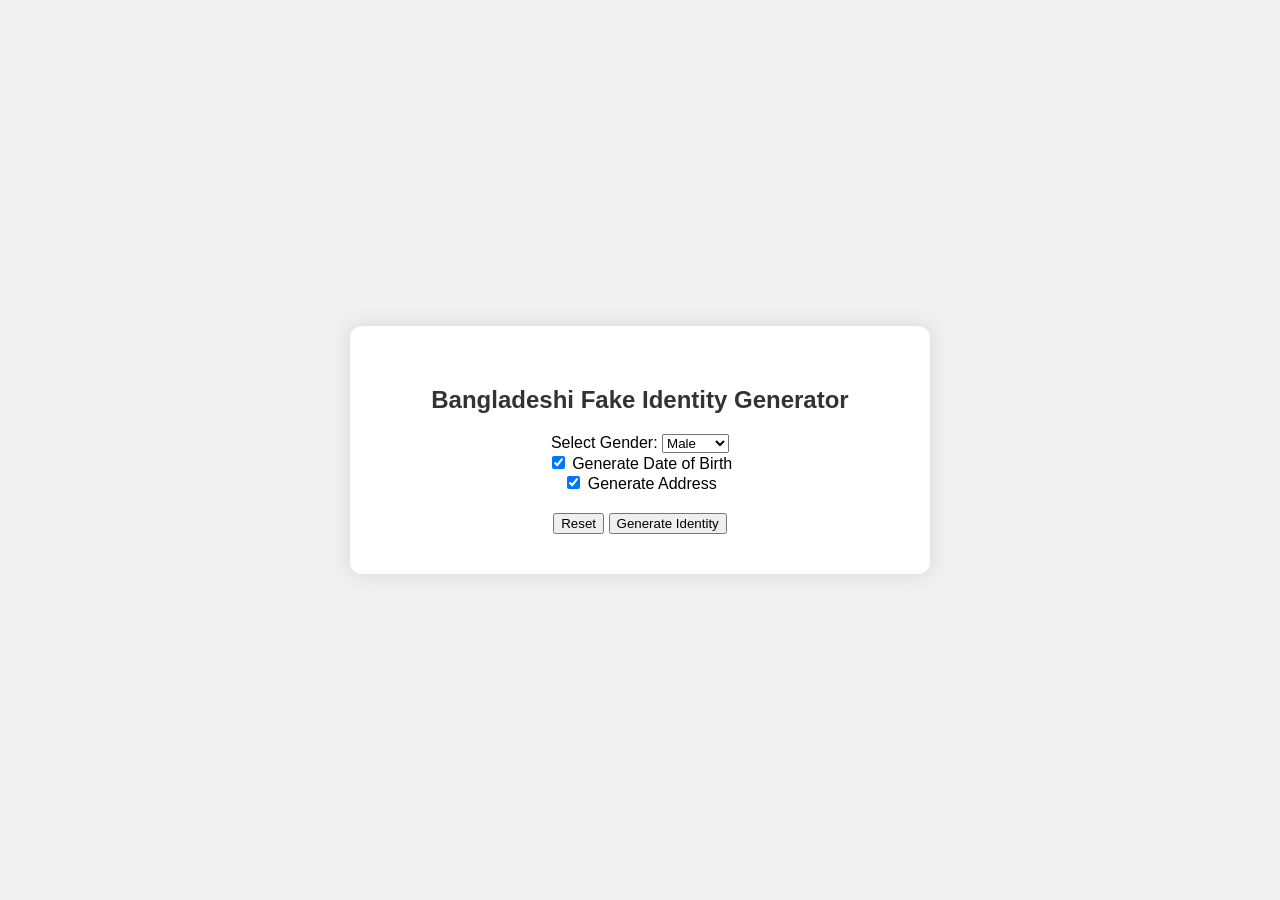
<file: Bangladeshi-Fake-Identity-Generator /index.html>
<!DOCTYPE html>
<html lang="en">
<head>
<meta charset="UTF-8">
<meta name="viewport" content="width=device-width, initial-scale=1.0">
<title>Bangladeshi Fake Identity Generator</title>

<!-- Material Design CSS -->
<link rel="stylesheet" href="https://fonts.googleapis.com/icon?family=Material+Icons">
<link rel="stylesheet" href="https://code.getmdl.io/1.3.0/material.indigo-pink.min.css">

<style>
body {
font-family: 'Arial', sans-serif;
display: flex;
align-items: center;
justify-content: center;
height: 100vh;
margin: 0;
background-color: #f0f0f0;
}

#generator {
text-align: center;
padding: 40px;
background-color: #fff;
border-radius: 12px;
box-shadow: 0 0 20px rgba(0, 0, 0, 0.1);
width: 80%;
max-width: 500px;
margin: 20px;
}

h2 {
color: #333;
}

/* Add Material Design styles */
.mdl-textfield {
width: 100%;
}

.mdl-button {
margin-top: 20px;
}

/* Additional styling for responsiveness */
@media only screen and (min-width: 600px) {
#generator {
width: 60%;
}
}

@media only screen and (min-width: 900px) {
#generator {
width: 40%;
}
}
</style>

<!-- Material Design JavaScript -->
<script defer src="https://code.getmdl.io/1.3.0/material.min.js"></script>
</head>
<body>

<div id="generator">
<h2>Bangladeshi Fake Identity Generator</h2>

<form class="mdl-textfield mdl-js-textfield">
<div class="mdl-textfield mdl-js-textfield mdl-textfield--floating-label">
<label class="mdl-textfield__label" for="gender">Select Gender:</label>
<select class="mdl-textfield__input" id="gender" name="gender">
<option value="male">Male</option>
<option value="female">Female</option>
</select>
</div>

<div class="mdl-textfield mdl-js-textfield">
<label class="mdl-checkbox mdl-js-checkbox mdl-js-ripple-effect" for="generateDOB">
<input type="checkbox" id="generateDOB" class="mdl-checkbox__input" name="generateDOB" checked>
<span class="mdl-checkbox__label">Generate Date of Birth</span>
</label>
</div>

<div class="mdl-textfield mdl-js-textfield">
<label class="mdl-checkbox mdl-js-checkbox mdl-js-ripple-effect" for="generateAddress">
<input type="checkbox" id="generateAddress" class="mdl-checkbox__input" name="generateAddress" checked>
<span class="mdl-checkbox__label">Generate Address</span>
</label>
</div>

<button class="mdl-button mdl-js-button mdl-button--raised mdl-js-ripple-effect mdl-button--colored" type="button" onclick="resetForm()">Reset</button>
<button class="mdl-button mdl-js-button mdl-button--raised mdl-button--colored mdl-js-ripple-effect" type="button" onclick="generateIdentity()">Generate Identity</button>
</form>

<div id="output"></div>
</div>

<script>
const maleFirstNames = ['Abdul', 'Mohammad', 'Shahid', 'Rahim', 'Jamil', 'Kamal', 'Anwar', 'Mizan', 'Mustafa', 'Amin', 'Ismail', 'Nasir', 'Sohel', 'Imran', 'Shamim', 'Ashraf', 'Alamgir', 'Moin', 'Faisal', 'Noman', 'Shafiq', 'Hasan', 'Rahman', 'Faruk', 'Rafi', 'Sajjad', 'Reza', 'Mamun', 'Riad', 'Kabir', 'Sakib', 'Rony', 'Sumon', 'Habib', 'Rakib', 'Arif', 'Nazrul', 'Nizam', 'Rafiqul', 'Sohag', 'Noyon', 'Sharif', 'Tanvir', 'Shuvo', 'Firoz', 'Salam', 'Sobuj', 'Rasel', 'Shanto', 'Saif', 'Mamun', 'Sabbir', 'Rifat', 'Tareq', 'Rajib', 'Sourav', 'Rahat', 'Rahman', 'Sakil', 'Rohan', 'Tuhin', 'Bijoy', 'Nayeem', 'Mahmud', 'Nashit', 'Shihab', 'Shanto', 'Tanmoy', 'Fahad', 'Rabbi', 'Arafat', 'Mizanur', 'Shahed', 'Talha', 'Firoz', 'Tanvir', 'Muntasir', 'Sakib', 'Shahriar', 'Shadman', 'Shakibul', 'Shafiul'];

const femaleFirstNames = ['Fatima', 'Amina', 'Nazma', 'Sabina', 'Rahima', 'Salma', 'Taslima', 'Nasrin', 'Fahima', 'Rukhsar', 'Shabnam', 'Shahana', 'Nargis', 'Shamima', 'Sultana', 'Rehana', 'Arifa', 'Mumtaz', 'Ayesha', 'Jannat', 'Nishat', 'Firoza', 'Shapla', 'Jharna', 'Khadija', 'Hafsa', 'Sabrina', 'Safia', 'Farida', 'Lubna', 'Tania', 'Samina', 'Shakila', 'Suraiya', 'Tamanna', 'Afia', 'Zainab', 'Ruma', 'Yasmin', 'Khushbu', 'Shahida', 'Anjuman', 'Laila', 'Fazila', 'Afsana', 'Nishitha', 'Monira', 'Jesmin', 'Nazneen', 'Sharmin', 'Shathi', 'Tithi', 'Papia', 'Ishrat', 'Jui', 'Mou', 'Jhumur', 'Keya', 'Moon', 'Nipa', 'Nusrat', 'Orin', 'Rumki', 'Shapla', 'Tumpa', 'Urmi', 'Ruma', 'Shorna', 'Urmila', 'Sathi', 'Champa', 'Lipi', 'Bonna', 'Joly', 'Tonni', 'Mouly', 'Sadia', 'Rozina', 'Tanzina', 'Sultana'];

const lastNames = ['Rahman', 'Ali', 'Hossain', 'Khan', 'Ahmed', 'Islam', 'Chowdhury', 'Akter', 'Uddin', 'Siddique', 'Miah', 'Chowdhury', 'Kabir', 'Khanam', 'Das', 'Begum', 'Sarker', 'Mollah', 'Haque', 'Sardar', 'Sikder', 'Mondal', 'Karim', 'Barman', 'Biswas', 'Paul', 'Ahsan', 'Bhowmik', 'Bhuiyan', 'Majumdar', 'Chakma', 'Chowdhury', 'Saha', 'Dewan', 'Haldar', 'Hossain', 'Miah', 'Roy', 'Kumar', 'Sarkar', 'Sharma', 'Bormon', 'Ray', 'Saha', 'Ghosh', 'Rahman', 'Haque', 'Karmakar', 'Biswas', 'Dutta', 'Dey', 'Nath', 'Mondol', 'Majumder', 'Bhowmik', 'Sarkar', 'Biswas', 'Roy', 'Chowdhury', 'Kumar', 'Das', 'Dutta', 'Saha', 'Hossain', 'Barman', 'Sikder', 'Mollah', 'Chakma', 'Ahsan', 'Bhuiyan', 'Haque', 'Kabir', 'Karim', 'Islam', 'Ahmed', 'Ali', 'Khatun', 'Choudhury', 'Biswas', 'Bhuiyan', 'Mondol', 'Majumder', 'Shikder', 'Hossain', 'Rahman', 'Barman', 'Das', 'Roy'];

const cities = ['Dhaka', 'Chittagong', 'Rajshahi', 'Khulna', 'Sylhet', 'Barisal', 'Comilla', 'Narayanganj', 'Gazipur', 'Mymensingh'];

function getRandomElement(array) {
return array[Math.floor(Math.random() * array.length)];
}

function generateDateOfBirth() {
const currentDate = new Date();
const year = Math.floor(Math.random() * (currentDate.getFullYear() - 1950 + 1)) + 1950;
const month = Math.floor(Math.random() * 12) + 1;
const day = Math.floor(Math.random() * 28) + 1; // Considering all months have at least 28 days
return `${year}-${month.toString().padStart(2, '0')}-${day.toString().padStart(2, '0')}`;
}

function generateAddress() {
const city = getRandomElement(cities);
const area = getRandomElement(['Gulshan', 'Uttara', 'Dhanmondi', 'Mirpur', 'Banani', 'Mohammadpur', 'Motijheel']);
const street = getRandomElement(['Main Street', 'New Street', 'Central Avenue', 'Park Road', 'Green Road']);
const houseNumber = Math.floor(Math.random() * 100) + 1;
return `${houseNumber}, ${street}, ${area}, ${city}`;
}

function generateIdentity() {
const gender = document.getElementById('gender').value;
const firstName = gender === 'male' ? getRandomElement(maleFirstNames) : getRandomElement(femaleFirstNames);
const lastName = getRandomElement(lastNames);
const fullName = `${firstName} ${lastName}`;

let identityDetails = `Name: ${fullName}`;

if (document.getElementById('generateDOB').checked) {
const dob = generateDateOfBirth();
identityDetails += `\nDate of Birth: ${dob}`;
}

if (document.getElementById('generateAddress').checked) {
const address = generateAddress();
identityDetails += `\nAddress: ${address}`;
}

document.getElementById('output').innerText = identityDetails;
}

function resetForm() {
document.getElementById('output').innerText = '';
}
</script>

</body>
</html>
</file>
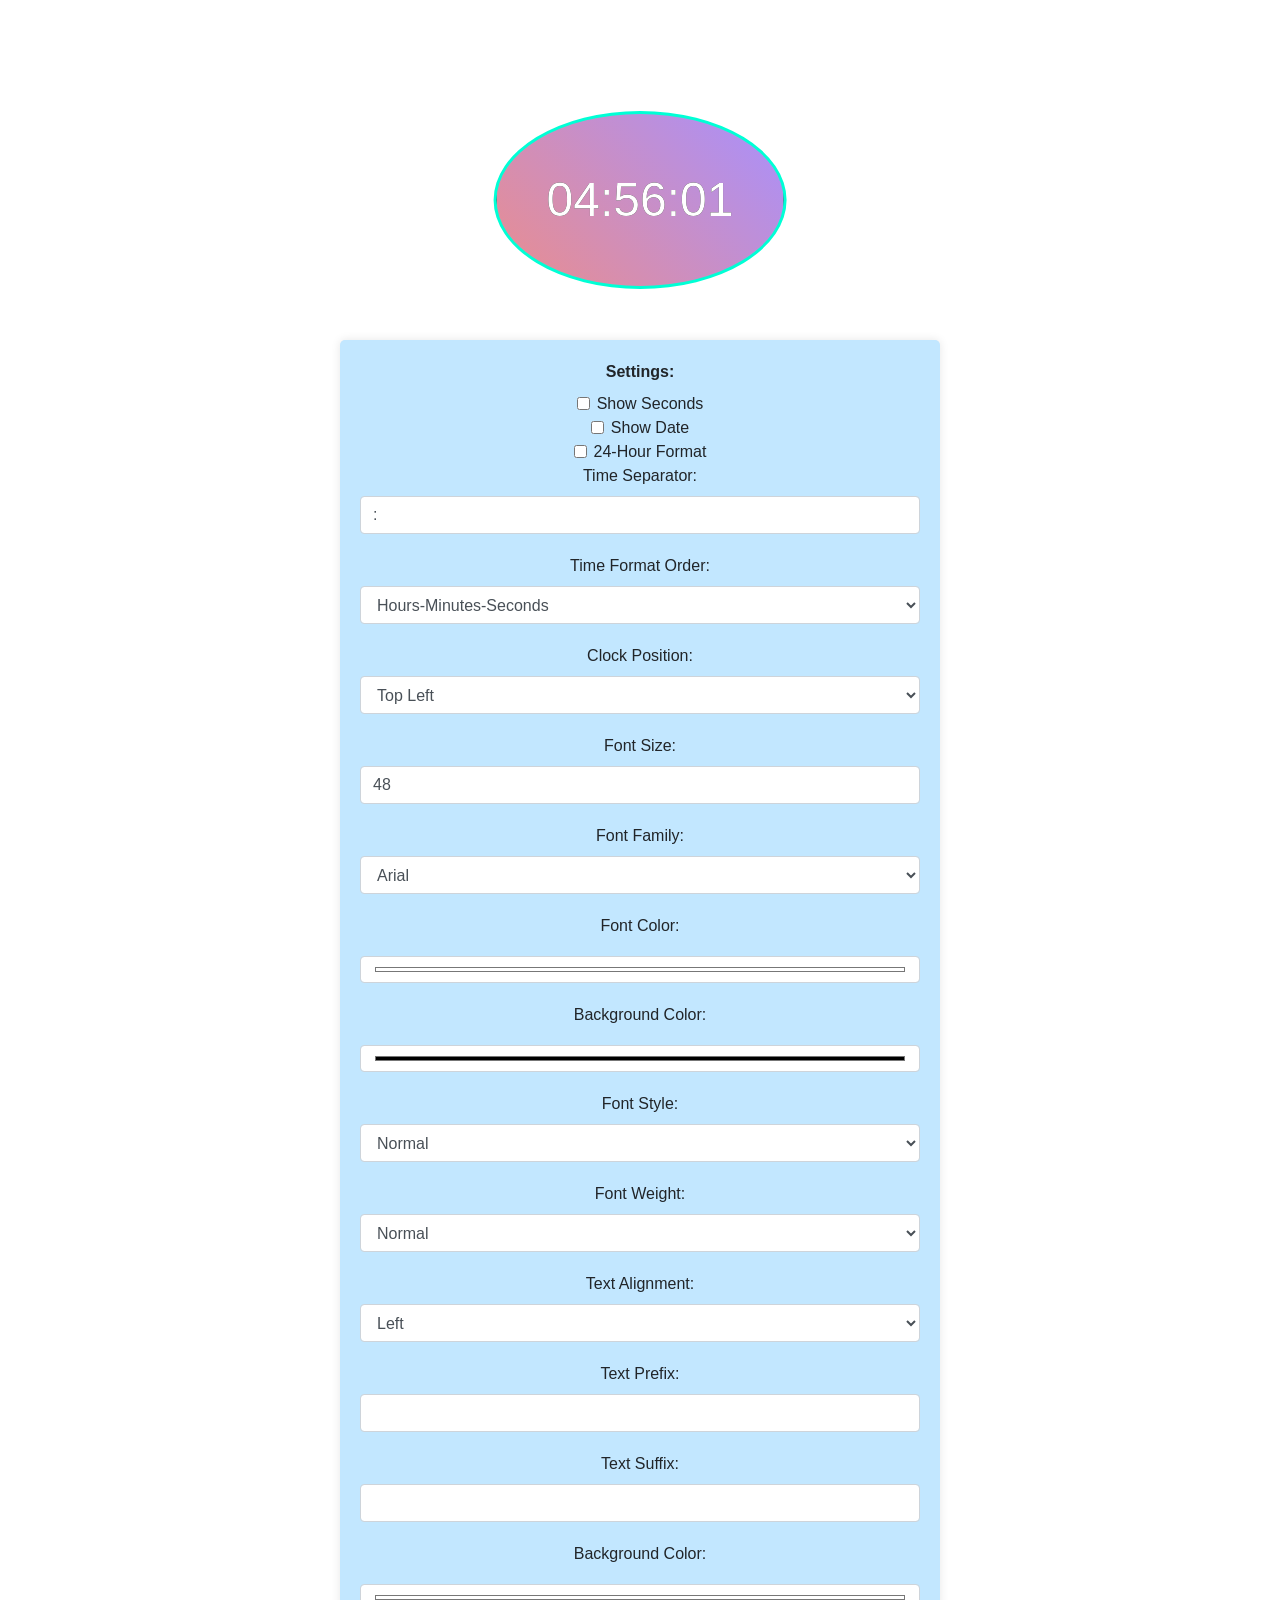
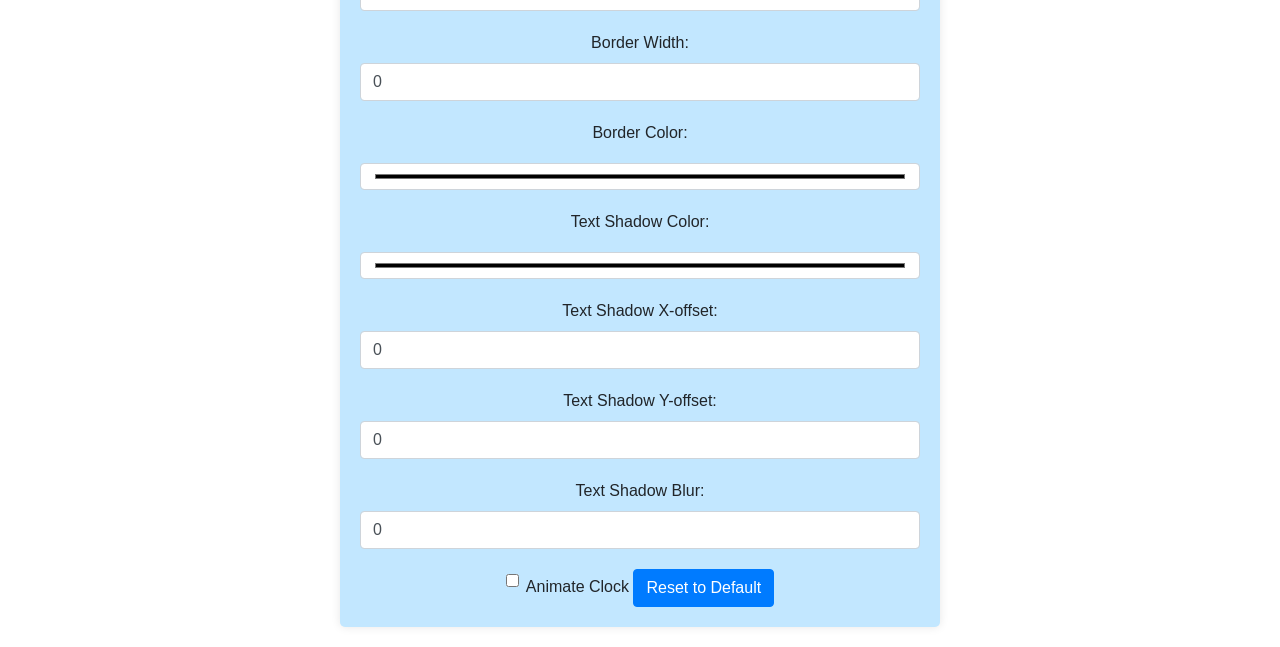
<file: custom-digital-clock /index.html>
<!DOCTYPE html>
<html>
<head>
  <title>Digital Clock</title>
  <link rel="stylesheet" href="https://maxcdn.bootstrapcdn.com/bootstrap/4.0.0/css/bootstrap.min.css">
  <style>
    /* Clock Styles */
    body {
  background-color: #FFFFFF;
}
    .clock {
  font-size: 72px;
  font-weight: bold;
  text-align: center;
  margin-top: 100px;
  color: #ffffff;
  text-shadow: 2px 2px 4px rgba(0, 0, 0, 0.5);
  transition: all 0.3s ease;
  background-image: linear-gradient(45deg, #EA8D8D , #A890FE);
  border: 3px solid #00ffd5;
  border-radius: 50%;
  padding: 50px;
}

.clock-container {
  position: relative;
  width: 300px;
  height: 300px;
  margin: 0 auto;
}

.clock-position {
  position: absolute;
  top: 50%;
  left: 50%;
  transform: translate(-50%, -50%);
}
    /* Settings Styles */
    .settings {
      text-align: center;
      margin-top: 20px;
      padding: 20px;
      background-color: #C2E7FF;
      border-radius: 5px;
      box-shadow: 0 0 10px rgba(0, 0, 0, 0.1);
    }
  
    .setting-label {
      font-weight: bold;
    }
  
    .color-picker {
      width: 200px;
      margin: 10px auto;
    }
  
    .setting-input {
      width: 200px;
      margin: 10px auto;
    }
  
    /* Additional Styles */
    body {
      background-color: #FFFFFF;
    }
  
    .container {
      max-width: 600px;
      margin: 0 auto;
    }
  
    .row {
      margin-bottom: 20px;
    }
  
    .form-check-label {
      cursor: pointer;
    }
  
    .form-group {
      margin-bottom: 20px;
    }
  
    .form-control {
      display: block;
      width: 100%;
      padding: 0.375rem 0.75rem;
      font-size: 1rem;
      line-height: 1.5;
      color: #495057;
      background-color: #ffffff;
      background-clip: padding-box;
      border: 1px solid #ced4da;
      border-radius: 0.25rem;
      transition: border-color 0.15s ease-in-out, box-shadow 0.15s ease-in-out;
    }
  
    .form-control:focus {
      color: #495057;
      background-color: #ffffff;
      border-color: #80bdff;
      outline: 0;
      box-shadow: 0 0 0 0.2rem rgba(0, 123, 255, 0.25);
    }
  
    .form-control-color-picker {
      padding: 0;
      height: 38px;
      border-radius: 5px;
    }
  
    .form-control-color-picker:focus {
      border-color: #80bdff;
      box-shadow: 0 0 0 0.2rem rgba(0, 123, 255, 0.25);
    }
  
    .btn {
      display: inline-block;
      font-weight: 400;
      color: #212529;
      text-align: center;
      vertical-align: middle;
      cursor: pointer;
      user-select: none;
    background-color: transparent;
    border: 1px solid transparent;
    padding: 0.375rem 0.75rem;
    font-size: 1rem;
    line-height: 1.5;
    border-radius: 0.25rem;
    transition: color 0.15s ease-in-out, background-color 0.15s ease-in-out,
      border-color 0.15s ease-in-out, box-shadow 0.15s ease-in-out;
  }

  .btn-primary {
    color: #ffffff;
    background-color: #007bff;
    border-color: #007bff;
  }

  .btn-primary:hover {
    color: #ffffff;
    background-color: #0069d9;
    border-color: #0062cc;
  }

  .btn-primary:focus,
  .btn-primary.focus {
    box-shadow: 0 0 0 0.2rem rgba(38, 143, 255, 0.5);
  }

  .btn-primary.disabled,
  .btn-primary:disabled {
    color: #ffffff;
    background-color: #007bff;
    border-color: #007bff;
  }

  .btn-primary:not(:disabled):not(.disabled):active,
  .btn-primary:not(:disabled):not(.disabled).active,
  .show > .btn-primary.dropdown-toggle {
    color: #ffffff;
    background-color: #0062cc;
    border-color: #005cbf;
  }

  .btn-primary:not(:disabled):not(.disabled):active:focus,
  .btn-primary:not(:disabled):not(.disabled).active:focus,
  .show > .btn-primary.dropdown-toggle:focus {
    box-shadow: 0 0 0 0.2rem rgba(38, 143, 255, 0.5);
  }
/* Clock Animation */
@keyframes pulse {
  0% {
    transform: scale(1);
  }
  50% {
    transform: scale(1.1);
  }
  100% {
    transform: scale(1);
  }
}
</style>
  
</head>
<body>
  <div class="container">
    <div class="row">
      <div class="col-md-12">
        <div class="clock-container">
          <div class="clock-position">
            <div class="clock" id="clock"></div>
          </div>
        </div>
      </div>
    </div>
    <div class="row">
      <div class="col-md-12 settings">
        <label class="setting-label">Settings:</label>
        <div class="form-check">
          <input class="form-check-input" type="checkbox" id="showSeconds">
          <label class="form-check-label" for="showSeconds">
            Show Seconds
          </label>
        </div>
        <div class="form-check">
          <input class="form-check-input" type="checkbox" id="showDate">
          <label class="form-check-label" for="showDate">
            Show Date
          </label>
        </div>
        <div class="form-check">
          <input class="form-check-input" type="checkbox" id="twentyFourHour">
          <label class="form-check-label" for="twentyFourHour">
            24-Hour Format
          </label>
        </div>
        <div class="form-group">
          <label for="timeSeparator">Time Separator:</label>
          <input type="text" class="form-control" id="timeSeparator" value=":">
        </div>
        <div class="form-group">
          <label for="timeOrder">Time Format Order:</label>
          <select class="form-control" id="timeOrder">
            <option value="hoursMinutesSeconds">Hours-Minutes-Seconds</option>
            <option value="minutesHoursSeconds">Minutes-Hours-Seconds</option>
            <option value="secondsMinutesHours">Seconds-Minutes-Hours</option>
          </select>
        </div>
        <div class="form-group">
          <label for="clockPosition">Clock Position:</label>
          <select class="form-control" id="clockPosition">
            <option value="topLeft">Top Left</option>
            <option value="topCenter">Top Center</option>
            <option value="topRight">Top Right</option>
            <option value="middleLeft">Middle Left</option>
            <option value="middleCenter">Middle Center</option>
            <option value="middleRight">Middle Right</option>
            <option value="bottomLeft">Bottom Left</option>
            <option value="bottomCenter">Bottom Center</option>
            <option value="bottomRight">Bottom Right</option>
          </select>
        </div>
        <div class="form-group">
          <label for="fontSize">Font Size:</label>
          <input type="number" class="form-control" id="fontSize" value="48" min="10">
        </div>
        <div class="form-group">
          <label for="fontFamily">Font Family:</label>
          <select class="form-control" id="fontFamily">
            <option value="Arial">Arial</option>
            <option value="Verdana">Verdana</option>
            <option value="Times New Roman">Times New Roman</option>
            <option value="Courier New">Courier New</option>
            <option value="Georgia">Georgia</option>
          </select>
        </div>
        <div class="form-group">
          <label for="fontColor">Font Color:</label>
          <input type="color" class="form-control color-picker" id="fontColor" value="#ffffff">
        </div>
        <div class="form-group">
          <label for="bgColor">Background Color:</label>
          <input type="color" class="form-control color-picker" id="bgColor" value="#000000">
        </div>
        <div class="form-group">
          <label for="fontStyle">Font Style:</label>
          <select class="form-control" id="fontStyle">
            <option value="normal">Normal</option>
            <option value="italic">Italic</option>
            <option value="oblique">Oblique</option>
          </select>
        </div>
        <div class="form-group">
          <label for="fontWeight">Font Weight:</label>
          <select class="form-control" id="fontWeight">
            <option value="normal">Normal</option>
            <option value="bold">Bold</option>
            <option value="bolder">Bolder</option>
            <option value="lighter">Lighter</option>
          </select>
        </div>
        <div class="form-group">
          <label for="textAlign">Text Alignment:</label>
          <select class="form-control" id="textAlign">
            <option value="left">Left</option>
            <option value="center">Center</option>
            <option value="right">Right</option>
          </select>
        </div>
        <div class="form-group">
          <label for="textPrefix">Text Prefix:</label>
          <input type="text" class="form-control" id="textPrefix" value="">
        </div>
        <div class="form-group">
          <label for="textSuffix">Text Suffix:</label>
          <input type="text" class="form-control" id="textSuffix" value="">
        </div>
        <div class="form-group">
          <label for="backgroundColor">Background Color:</label>
          <input type="color" class="form-control color-picker" id="backgroundColor" value="#ffffff">
        </div>
        <div class="form-group">
          <label for="borderWidth">Border Width:</label>
          <input type="number" class="form-control" id="borderWidth" value="0" min="0">
        </div>
        <div class="form-group">
          <label for="borderColor">Border Color:</label>
          <input type="color" class="form-control color-picker" id="borderColor" value="#000000">
        </div>
        <div class="form-group">
          <label for="textShadowColor">Text Shadow Color:</label>
          <input type="color" class="form-control color-picker" id="textShadowColor" value="#000000">
        </div>
        <div class="form-group">
          <label for="textShadowX">Text Shadow X-offset:</label>
          <input type="number" class="form-control" id="textShadowX" value="0">
        </div>
        <div class="form-group">
          <label for="textShadowY">Text Shadow Y-offset:</label>
          <input type="number" class="form-control" id="textShadowY" value="0">
        </div>
        <div class="form-group">
          <label for="textShadowBlur">Text Shadow Blur:</label>
          <input type="number" class="form-control" id="textShadowBlur" value="0">
        </div>
        <div class="form-check">
          <input class="form-check-input" type="checkbox" id="animateClock">
          <label class="form-check-label" for="animateClock">
            Animate Clock
          </label>
          <button class="btn btn-primary" id="resetBtn">Reset to Default</button>
        </div>
      </div>
    </div>
  </div>
  <script src="https://code.jquery.com/jquery-3.6.0.min.js"></script>
  <script>
window.addEventListener("load", function() {
  // Retrieve settings from local storage
  var settings = JSON.parse(localStorage.getItem("clockSettings"));

  if (settings) {
    // Apply settings to the elements
    document.getElementById("showSeconds").checked = settings.showSeconds;
    document.getElementById("showDate").checked = settings.showDate;
    document.getElementById("twentyFourHour").checked = settings.twentyFourHour;
    document.getElementById("timeSeparator").value = settings.timeSeparator;
    document.getElementById("timeOrder").value = settings.timeOrder;
    document.getElementById("clockPosition").value = settings.clockPosition;
    document.getElementById("fontSize").value = settings.fontSize;
    document.getElementById("fontFamily").value = settings.fontFamily;
    document.getElementById("fontColor").value = settings.fontColor;
    document.getElementById("bgColor").value = settings.bgColor;
    document.getElementById("fontStyle").value = settings.fontStyle;
    document.getElementById("fontWeight").value = settings.fontWeight;
    document.getElementById("textAlign").value = settings.textAlign;
    document.getElementById("textPrefix").value = settings.textPrefix;
    document.getElementById("textSuffix").value = settings.textSuffix;
    document.getElementById("backgroundColor").value = settings.backgroundColor;
    document.getElementById("borderWidth").value = settings.borderWidth;
    document.getElementById("borderColor").value = settings.borderColor;
    document.getElementById("textShadowColor").value = settings.textShadowColor;
    document.getElementById("textShadowX").value = settings.textShadowX;
    document.getElementById("textShadowY").value = settings.textShadowY;
    document.getElementById("textShadowBlur").value = settings.textShadowBlur;
    document.getElementById("animateClock").checked = settings.animateClock;
  }
});


window.addEventListener("beforeunload", function() {
  // Get the current settings from the elements
  var settings = {
    showSeconds: document.getElementById("showSeconds").checked,
    showDate: document.getElementById("showDate").checked,
    twentyFourHour: document.getElementById("twentyFourHour").checked,
    timeSeparator: document.getElementById("timeSeparator").value,
    timeOrder: document.getElementById("timeOrder").value,
    clockPosition: document.getElementById("clockPosition").value,
    fontSize: document.getElementById("fontSize").value,
    fontFamily: document.getElementById("fontFamily").value,
    fontColor: document.getElementById("fontColor").value,
    bgColor: document.getElementById("bgColor").value,
    fontStyle: document.getElementById("fontStyle").value,
    fontWeight: document.getElementById("fontWeight").value,
    textAlign: document.getElementById("textAlign").value,
    textPrefix: document.getElementById("textPrefix").value,
    textSuffix: document.getElementById("textSuffix").value,
    backgroundColor: document.getElementById("backgroundColor").value,
    borderWidth: document.getElementById("borderWidth").value,
    borderColor: document.getElementById("borderColor").value,
    textShadowColor: document.getElementById("textShadowColor").value,
    textShadowX: document.getElementById("textShadowX").value,
    textShadowY: document.getElementById("textShadowY").value,
    textShadowBlur: document.getElementById("textShadowBlur").value,
    animateClock: document.getElementById("animateClock").value,
};

// Save the settings to local storage
localStorage.setItem("clockSettings", JSON.stringify(settings));
});
    function displayTime() {
      var date = new Date();
      var hours = date.getHours();
      var minutes = date.getMinutes();
      var seconds = date.getSeconds();
      
      var showSeconds = document.getElementById("showSeconds").checked;
      var showDate = document.getElementById("showDate").checked;
      var twentyFourHour = document.getElementById("twentyFourHour").checked;
      var timeSeparator = document.getElementById("timeSeparator").value;
      var timeOrder = document.getElementById("timeOrder").value;
      var clockPosition = document.getElementById("clockPosition").value;
      var fontSize = document.getElementById("fontSize").value + "px";
      var fontFamily = document.getElementById("fontFamily").value;
      var fontColor = document.getElementById("fontColor").value;
      var bgColor = document.getElementById("bgColor").value;
      var fontStyle = document.getElementById("fontStyle").value;
      var fontWeight = document.getElementById("fontWeight").value;
      var textAlign = document.getElementById("textAlign").value;
      var textPrefix = document.getElementById("textPrefix").value;
      var textSuffix = document.getElementById("textSuffix").value;
      var backgroundColor = document.getElementById("backgroundColor").value;
      var borderWidth = document.getElementById("borderWidth").value + "px";
      var borderColor = document.getElementById("borderColor").value;
      var textShadowColor = document.getElementById("textShadowColor").value;
      var textShadowX = document.getElementById("textShadowX").value + "px";
      var textShadowY = document.getElementById("textShadowY").value + "px";
      var textShadowBlur = document.getElementById("textShadowBlur").value + "px";
      var animateClock = document.getElementById("animateClock").checked;
      
      var time = formatTime(hours, minutes, seconds, showSeconds, twentyFourHour, timeSeparator, timeOrder);
      var dateStr = formatDate(date, showDate);
      
      var clockElement = document.getElementById("clock");
      clockElement.innerText = textPrefix + " " + time + " " + textSuffix;
      clockElement.style.color = fontColor;
      clockElement.style.backgroundColor = bgColor;
      clockElement.style.fontSize = fontSize;
      clockElement.style.fontFamily = fontFamily;
      clockElement.style.fontStyle = fontStyle;
      clockElement.style.fontWeight = fontWeight;
      clockElement.style.textAlign = textAlign;
      clockElement.parentNode.style.justifyContent = getJustifyContent(clockPosition);
      clockElement.parentNode.style.alignItems = getAlignItems(clockPosition);
      clockElement.parentNode.style.backgroundColor = backgroundColor;
      clockElement.parentNode.style.borderWidth = borderWidth;
      clockElement.parentNode.style.borderColor = borderColor;
      clockElement.style.textShadow = `${textShadowX} ${textShadowY} ${textShadowBlur} ${textShadowColor}`;
      
      if (animateClock) {
        clockElement.style.animation = "pulse 1s infinite";
      } else {
        clockElement.style.animation = "none";
      }
      
      if (showDate) {
        clockElement.innerHTML += "<br>" + dateStr;
      }
    }
    // Add the following code inside the <script> tag

// Define the default settings object
var defaultSettings = {
  showSeconds: false,
  showDate: false,
  twentyFourHour: false,
  timeSeparator: ":",
  timeOrder: "hoursMinutesSeconds",
  clockPosition: "middleCenter",
  fontSize: "48px",
  fontFamily: "Arial",
  fontColor: "#ffffff",
  bgColor: "#000000",
  fontStyle: "normal",
  fontWeight: "normal",
  textAlign: "left",
  textPrefix: "",
  textSuffix: "",
  backgroundColor: "#ffffff",
  borderWidth: "0px",
  borderColor: "#000000",
  textShadowColor: "#000000",
  textShadowX: "0px",
  textShadowY: "0px",
  textShadowBlur: "0px",
  animateClock: false
};

// Reset all settings to default values
function resetToDefault() {
  document.getElementById("showSeconds").checked = defaultSettings.showSeconds;
  document.getElementById("showDate").checked = defaultSettings.showDate;
  document.getElementById("twentyFourHour").checked = defaultSettings.twentyFourHour;
  document.getElementById("timeSeparator").value = defaultSettings.timeSeparator;
  document.getElementById("timeOrder").value = defaultSettings.timeOrder;
  document.getElementById("clockPosition").value = defaultSettings.clockPosition;
  document.getElementById("fontSize").value = parseInt(defaultSettings.fontSize);
  document.getElementById("fontFamily").value = defaultSettings.fontFamily;
  document.getElementById("fontColor").value = defaultSettings.fontColor;
  document.getElementById("bgColor").value = defaultSettings.bgColor;
  document.getElementById("fontStyle").value = defaultSettings.fontStyle;
  document.getElementById("fontWeight").value = defaultSettings.fontWeight;
  document.getElementById("textAlign").value = defaultSettings.textAlign;
  document.getElementById("textPrefix").value = defaultSettings.textPrefix;
  document.getElementById("textSuffix").value = defaultSettings.textSuffix;
  document.getElementById("backgroundColor").value = defaultSettings.backgroundColor;
  document.getElementById("borderWidth").value = parseInt(defaultSettings.borderWidth);
  document.getElementById("borderColor").value = defaultSettings.borderColor;
  document.getElementById("textShadowColor").value = defaultSettings.textShadowColor;
  document.getElementById("textShadowX").value = parseInt(defaultSettings.textShadowX);
  document.getElementById("textShadowY").value = parseInt(defaultSettings.textShadowY);
  document.getElementById("textShadowBlur").value = parseInt(defaultSettings.textShadowBlur);
  document.getElementById("animateClock").checked = defaultSettings.animateClock;
}

// Add click event listener to the reset button
document.getElementById("resetBtn").addEventListener("click", resetToDefault);

    
    function formatTime(hours, minutes, seconds, showSeconds, twentyFourHour, timeSeparator, timeOrder) {
      var time = "";
      
      if (twentyFourHour) {
        time += leadingZero(hours);
      } else {
        time += leadingZero(hours % 12 || 12);
      }
      
      if (timeOrder === "hoursMinutesSeconds") {
        time += timeSeparator + leadingZero(minutes) + timeSeparator + leadingZero(seconds);
      } else if (timeOrder === "minutesHoursSeconds") {
        time += timeSeparator + leadingZero(minutes) + timeSeparator + leadingZero(seconds);
      } else if (timeOrder === "secondsMinutesHours") {
        time += timeSeparator + leadingZero(seconds) + timeSeparator + leadingZero(minutes);
      }
      
      if (showSeconds) {
        time += timeSeparator + leadingZero(seconds);
      }
      
      return time;
    }
    
    function leadingZero(timeUnit) {
      return timeUnit < 10 ? "0" + timeUnit : timeUnit;
    }
    
    function formatDate(date, showDate) {
      if (!showDate) {
        return "";
      }
      
      var options = { year: 'numeric', month: 'long', day: 'numeric' };
      return date.toLocaleDateString(undefined, options);
    }
    
    function getJustifyContent(clockPosition) {
      if (clockPosition.includes("Left")) {
        return "flex-start";
      } else if (clockPosition.includes("Right")) {
        return "flex-end";
      } else {
        return "center";
      }
    }
    
    function getAlignItems(clockPosition) {
      if (clockPosition.includes("Top")) {
        return "flex-start";
      } else if (clockPosition.includes("Bottom")) {
        return "flex-end";
      } else {
        return "center";
      }
    }
    
    setInterval(displayTime, 1000);
  </script>
</body>
</html>
</file>
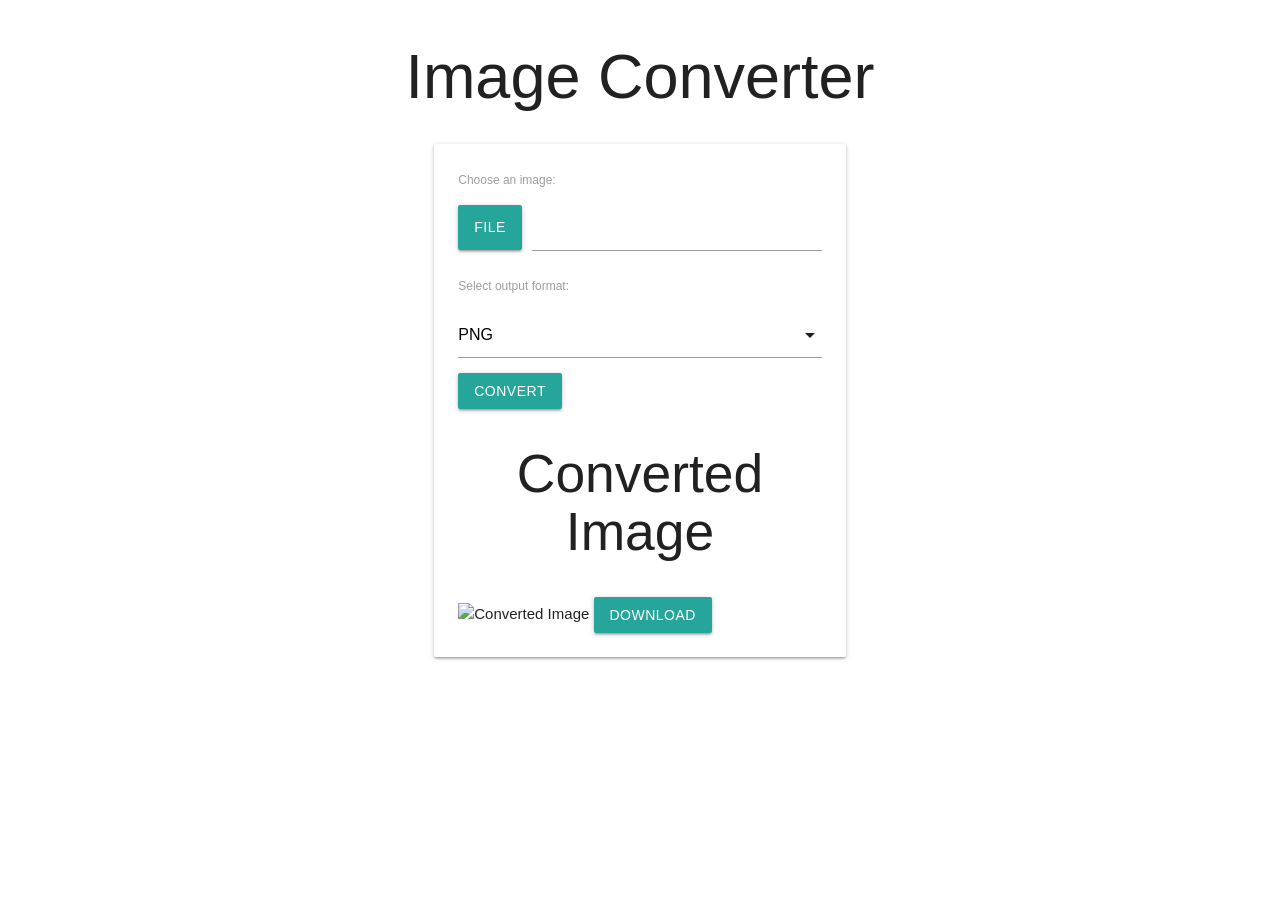
<file: Image-Converter /index.html>
<!DOCTYPE html>
<html lang="en">
<head>
    <meta charset="UTF-8">
    <meta name="viewport" content="width=device-width, initial-scale=1.0">
    <title>Image Converter</title>
    <link rel="stylesheet" href="https://cdnjs.cloudflare.com/ajax/libs/materialize/1.0.0/css/materialize.min.css">
    <style>
        body {
            font-family: 'Roboto', sans-serif;
            margin: 20px;
        }

        #outputImage {
            max-width: 100%;
            margin-top: 20px;
        }
    </style>
</head>
<body>
    <div class="container">
        <h1 class="center-align">Image Converter</h1>

        <div class="row">
            <div class="col s12 m6 offset-m3">
                <div class="card">
                    <div class="card-content">
                        <label for="imageInput">Choose an image:</label>
                        <div class="file-field input-field">
                            <div class="btn">
                                <span>File</span>
                                <input type="file" id="imageInput" accept="image/*">
                            </div>
                            <div class="file-path-wrapper">
                                <input class="file-path validate" type="text">
                            </div>
                        </div>

                        <label for="outputFormat">Select output format:</label>
                        <div class="input-field">
                            <select id="outputFormat">
                                <option value="png">PNG</option>
                                <option value="jpg">JPG</option>
                                <option value="webp">WebP</option>
                                <option value="bmp">BMP</option>
                                <option value="gif">GIF</option>
                                <option value="tiff">TIFF</option>
                                <option value="svg">SVG</option>
                                <option value="ico">ICO</option>
                                <option value="jpeg">JPEG</option>
                                <option value="apng">APNG</option>
                                <option value="pdf">PDF</option>
                                <option value="jp2">JP2</option>
                                <option value="avif">AVIF</option>
                                <option value="heif">HEIF</option>
                                <option value="raw">RAW</option>
                                <option value="tga">TGA</option>
                                <option value="exr">EXR</option>
                                <!-- Add more options as needed -->
                            </select>
                        </div>

                        <button class="btn waves-effect waves-light" onclick="convertImage()">Convert</button>

                        <div id="outputImageContainer">
                            <h2 class="center-align">Converted Image</h2>
                            <img id="outputImage" alt="Converted Image" class="responsive-img">
                            <button id="downloadButton" class="btn waves-effect waves-light" onclick="downloadImage()">Download</button>
                        </div>
                    </div>
                </div>
            </div>
        </div>
    </div>

    <script src="https://code.jquery.com/jquery-3.3.1.min.js"></script>
    <script src="https://cdnjs.cloudflare.com/ajax/libs/materialize/1.0.0/js/materialize.min.js"></script>
    <script>
        function convertImage() {
            const inputElement = document.getElementById('imageInput');
            const outputFormat = document.getElementById('outputFormat').value;
            const outputImageElement = document.getElementById('outputImage');
            const downloadButton = document.getElementById('downloadButton');

            if (inputElement.files.length > 0) {
                const inputFile = inputElement.files[0];
                const reader = new FileReader();

                reader.onload = function (e) {
                    const image = new Image();
                    image.src = e.target.result;

                    image.onload = function () {
                        const canvas = document.createElement('canvas');
                        const ctx = canvas.getContext('2d');

                        canvas.width = image.width;
                        canvas.height = image.height;

                        ctx.drawImage(image, 0, 0);

                        const convertedImageData = canvas.toDataURL(`image/${outputFormat}`);
                        outputImageElement.src = convertedImageData;

                        // Display the download button
                        downloadButton.style.display = 'inline-block';
                    };
                };

                reader.readAsDataURL(inputFile);
            }
        }

        function downloadImage() {
            const outputImageElement = document.getElementById('outputImage');
            const downloadButton = document.getElementById('downloadButton');

            const link = document.createElement('a');
            link.href = outputImageElement.src;
            link.download = 'converted_image.' + document.getElementById('outputFormat').value;
            link.click();

            // Hide the download button after download
            downloadButton.style.display = 'none';
        }

        document.addEventListener('DOMContentLoaded', function() {
            M.AutoInit();
        });
    </script>
</body>
</html>
</file>
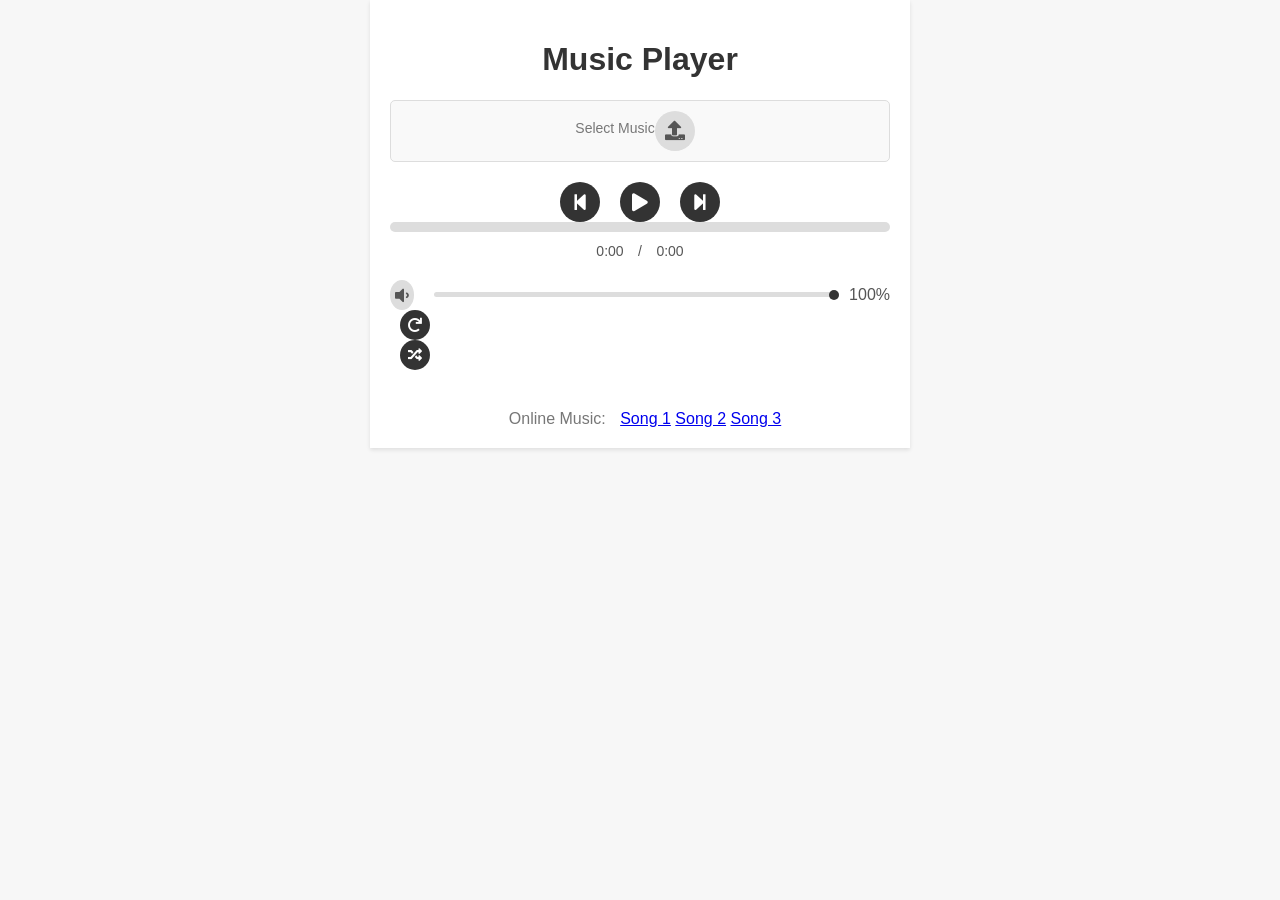
<file: Music-Player /index.html>
<!DOCTYPE html>
<html>
<head>
    <title>Music Player</title>
    <link rel="stylesheet" href="https://cdnjs.cloudflare.com/ajax/libs/font-awesome/5.15.3/css/all.min.css">
    <style>
        body {
            font-family: Arial, sans-serif;
            background-color: #f7f7f7;
            margin: 0;
            padding: 0;
        }

        .container {
            max-width: 500px;
            margin: 0 auto;
            padding: 20px;
            background-color: #fff;
            box-shadow: 0 2px 4px rgba(0, 0, 0, 0.1);
        }

        h1 {
            text-align: center;
            color: #333;
        }

        .file-input-wrapper {
            position: relative;
            display: flex;
            align-items: center;
            justify-content: center;
            overflow: hidden;
            margin: 20px auto;
            padding: 10px;
            border: 1px solid #ddd;
            border-radius: 5px;
            background-color: #f9f9f9;
            cursor: pointer;
        }

        .file-input-wrapper span {
            display: block;
            margin-bottom: 5px;
            color: #777;
            font-size: 14px;
            text-align: center;
        }

        .file-input-wrapper input[type="file"] {
            position: absolute;
            top: 0;
            left: 0;
            opacity: 0;
            width: 100%;
            height: 100%;
            cursor: pointer;
        }

        .file-input-wrapper .btn-icon {
            display: flex;
            align-items: center;
            justify-content: center;
            width: 40px;
            height: 40px;
            margin-right: 10px;
            color: #555;
            font-size: 20px;
            border-radius: 50%;
            background-color: #ddd;
        }

        .file-input-wrapper .btn-icon:hover {
            background-color: #ccc;
        }

        .controls {
            display: flex;
            align-items: center;
            justify-content: center;
            margin-top: 20px;
        }

        .play-btn,
        .pause-btn,
        .next-btn,
        .prev-btn,
        .repeat-btn,
        .shuffle-btn {
            display: flex;
            align-items: center;
            justify-content: center;
            width: 40px;
            height: 40px;
            margin: 0 10px;
            cursor: pointer;
            color: #fff;
            font-size: 18px;
            border-radius: 50%;
            background-color: #333;
        }

        .play-btn:hover,
        .pause-btn:hover,
        .next-btn:hover,
        .prev-btn:hover,
        .repeat-btn:hover,
        .shuffle-btn:hover {
            background-color: #555;
        }

        .pause-btn {
            display: none;
        }

        .seek-bar {
            width: 100%;
            height: 10px;
            background-color: #ddd;
            border-radius: 5px;
        }

        .progress-bar {
            width: 0%;
            height: 100%;
            background-color: #333;
            border-radius: 5px;
        }

        .time-display {
            margin-top: 10px;
            text-align: center;
            color: #555;
        }

        .time-display span {
            display: inline-block;
            margin: 0 5px;
            font-size: 14px;
        }

        .volume-control {
            display: flex;
            align-items: center;
            justify-content: center;
            margin-top: 20px;
        }

        .volume-icon {
            display: flex;
            align-items: center;
            justify-content: center;
            width: 30px;
            height: 30px;
            margin-right: 10px;
            color: #555;
            font-size: 18px;
            border-radius: 50%;
            background-color: #ddd;
        }

        .volume-icon:hover {
            background-color: #ccc;
        }

        .volume-bar {
            flex-grow: 1;
            margin: 0 10px;
            -webkit-appearance: none;
            width: 100%;
            height: 5px;
            background-color: #ddd;
            border-radius: 2.5px;
        }

        .volume-bar::-webkit-slider-thumb {
            -webkit-appearance: none;
            appearance: none;
            width: 10px;
            height: 10px;
            border-radius: 50%;
            background-color: #333;
            cursor: pointer;
        }

        .volume-percentage {
            color: #555;
        }

        .repeat-btn,
        .shuffle-btn {
            display: flex;
            align-items: center;
            justify-content: center;
            width: 30px;
            height: 30px;
            margin: 0 10px;
            cursor: pointer;
            color: #fff;
            font-size: 14px;
            border-radius: 50%;
            background-color: #333;
        }

        .repeat-btn:hover,
        .shuffle-btn:hover {
            background-color: #555;
        }

        .selected-music {
            text-align: center;
            margin-top: 20px;
            color: #555;
        }

        .online-music {
            margin-top: 40px;
            text-align: center;
            color: #777;
        }

        .online-music span {
            display: inline-block;
            margin: 0 10px;
        }
    </style>
</head>
<body>
    <div class="container">
        <h1>Music Player</h1>
        <div class="file-input-wrapper">
            <span>Select Music</span>
            <label class="btn-icon" for="music-input"><i class="fas fa-upload"></i></label>
            <input type="file" id="music-input" accept=".mp3, .wav">
        </div>
        <audio id="music-player"></audio>

        <div class="controls">
            <div class="prev-btn"><i class="fas fa-step-backward"></i></div>
            <div class="play-btn"><i class="fas fa-play"></i></div>
            <div class="pause-btn"><i class="fas fa-pause"></i></div>
            <div class="next-btn"><i class="fas fa-step-forward"></i></div>
        </div>

        <div class="seek-bar">
            <div class="progress-bar"></div>
        </div>

        <div class="time-display">
            <span class="current-time">0:00</span>
            <span class="timer">/</span>
            <span class="total-time">0:00</span>
        </div>

        <div class="volume-control">
            <div class="volume-icon">
                <i class="fas fa-volume-down"></i>
            </div>
            <input type="range" class="volume-bar" min="0" max="1" step="0.1" value="1">
            <span class="volume-percentage">100%</span>
        </div>

        <div class="repeat-btn"><i class="fas fa-redo"></i></div>
        <div class="shuffle-btn"><i class="fas fa-random"></i></div>

        <div class="selected-music">
            <span id="selected-music-name"></span>
        </div>

        <div class="online-music">
            <span>Online Music:</span>
            <a href="#" class="online-music-link">Song 1</a>
            <a href="#" class="online-music-link">Song 2</a>
            <a href="#" class="online-music-link">Song 3</a>
        </div>
    </div>

    <script>
        window.onload = function() {
            var musicInput = document.getElementById('music-input');
            var musicPlayer = document.getElementById('music-player');
            var playBtn = document.querySelector('.play-btn');
            var pauseBtn = document.querySelector('.pause-btn');
            var progressBar = document.querySelector('.progress-bar');
            var currentTimeDisplay = document.querySelector('.current-time');
            var totalTimeDisplay = document.querySelector('.total-time');
            var volumeBar = document.querySelector('.volume-bar');
            var volumeIcon = document.querySelector('.volume-icon');
            var volumePercentage = document.querySelector('.volume-percentage');
            var repeatBtn = document.querySelector('.repeat-btn');
            var shuffleBtn = document.querySelector('.shuffle-btn');
            var prevBtn = document.querySelector('.prev-btn');
            var nextBtn = document.querySelector('.next-btn');
            var selectedMusicName = document.getElementById('selected-music-name');

            musicInput.addEventListener('change', function(event) {
                var file = event.target.files[0];
                var fileURL = URL.createObjectURL(file);
                musicPlayer.src = fileURL;
                selectedMusicName.textContent = file.name;
            });

            playBtn.addEventListener('click', function() {
                musicPlayer.play();
                playBtn.style.display = 'none';
                pauseBtn.style.display = 'inline-block';
            });

            pauseBtn.addEventListener('click', function() {
                musicPlayer.pause();
                pauseBtn.style.display = 'none';
                playBtn.style.display = 'inline-block';
            });

            musicPlayer.addEventListener('timeupdate', function() {
                var currentTime = musicPlayer.currentTime;
                var totalTime = musicPlayer.duration;
                var progress = (currentTime / totalTime) * 100;

                progressBar.style.width = progress + '%';
                currentTimeDisplay.textContent = formatTime(currentTime);
                totalTimeDisplay.textContent = formatTime(totalTime);
            });

            volumeBar.addEventListener('input', function() {
                var volume = volumeBar.value;
                musicPlayer.volume = volume;
                var volumePercentageValue = volume * 100;
                volumePercentage.textContent = volumePercentageValue.toFixed(0) + '%';

                if (volume === '0') {
                    volumeIcon.innerHTML = '<i class="fas fa-volume-off"></i>';
                } else if (volume < 0.5) {
                    volumeIcon.innerHTML = '<i class="fas fa-volume-down"></i>';
                } else {
                    volumeIcon.innerHTML = '<i class="fas fa-volume-up"></i>';
                }
            });

            repeatBtn.addEventListener('click', function() {
                if (musicPlayer.loop) {
                    musicPlayer.loop = false;
                    repeatBtn.classList.remove('active');
                } else {
                    musicPlayer.loop = true;
                    repeatBtn.classList.add('active');
                }
            });

            shuffleBtn.addEventListener('click', function() {
                if (musicPlayer.shuffle) {
                    musicPlayer.shuffle = false;
                    shuffleBtn.classList.remove('active');
                } else {
                    musicPlayer.shuffle = true;
                    shuffleBtn.classList.add('active');
                }
            });

            function formatTime(time) {
                var minutes = Math.floor(time / 60);
                var seconds = Math.floor(time % 60);
                if (seconds < 10) {
                    seconds = '0' + seconds;
                }
                return minutes + ':' + seconds;
            }
        };
    </script>
</body>
</html>
</file>
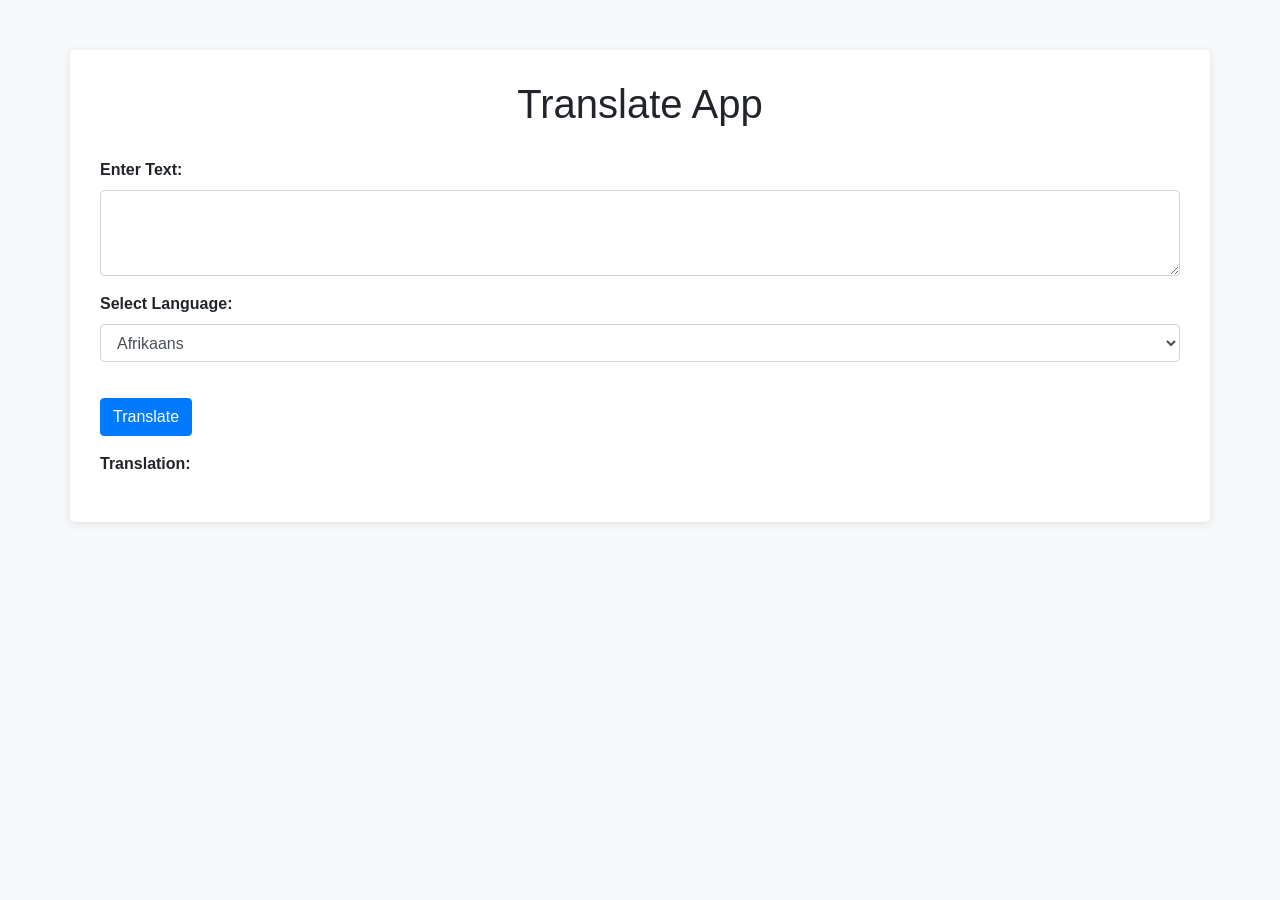
<file: Translate-App-Support-All-Language /index.html>
<!DOCTYPE html>
<html>
<head>
  <title>Translate App</title>
  <!-- Include Bootstrap CSS -->
  <link rel="stylesheet" href="https://maxcdn.bootstrapcdn.com/bootstrap/4.0.0/css/bootstrap.min.css">
</head>
<body>
    <style>
        body {
          background-color: #f8f9fa;
        }
        .container {
          margin-top: 50px;
          padding: 30px;
          background-color: #fff;
          border-radius: 5px;
          box-shadow: 0px 2px 10px rgba(0, 0, 0, 0.1);
        }
        h1 {
          text-align: center;
          margin-bottom: 30px;
        }
        label {
          font-weight: bold;
        }
        #translateBtn {
          margin-top: 20px;
        }
        #translationResult {
          margin-top: 30px;
        }
        #translationResult strong {
          font-weight: bold;
        }
      </style>
  <div class="container">
    <h1>Translate App</h1>

    <div class="form-group">
      <label for="text">Enter Text:</label>
      <textarea id="text" class="form-control" rows="3"></textarea>
    </div>

    <div class="form-group">
        <label for="language">Select Language:</label>
        <select id="language" class="form-control">
          <option value="af">Afrikaans</option>
          <option value="sq">Albanian</option>
          <option value="am">Amharic</option>
          <option value="ar">Arabic</option>
          <option value="hy">Armenian</option>
          <option value="az">Azerbaijani</option>
          <option value="eu">Basque</option>
          <option value="be">Belarusian</option>
          <option value="bn">Bengali</option>
          <option value="bs">Bosnian</option>
          <option value="bg">Bulgarian</option>
          <option value="ca">Catalan</option>
          <option value="ceb">Cebuano</option>
          <option value="ny">Chichewa</option>
          <option value="zh-CN">Chinese (Simplified)</option>
          <option value="zh-TW">Chinese (Traditional)</option>
          <option value="co">Corsican</option>
          <option value="hr">Croatian</option>
          <option value="cs">Czech</option>
          <option value="da">Danish</option>
          <option value="nl">Dutch</option>
          <option value="en">English</option>
          <option value="eo">Esperanto</option>
          <option value="et">Estonian</option>
          <option value="tl">Filipino</option>
          <option value="fi">Finnish</option>
          <option value="fr">French</option>
          <option value="fy">Frisian</option>
          <option value="gl">Galician</option>
          <option value="ka">Georgian</option>
          <option value="de">German</option>
          <option value="el">Greek</option>
          <option value="gu">Gujarati</option>
          <option value="ht">Haitian Creole</option>
          <option value="ha">Hausa</option>
          <option value="haw">Hawaiian</option>
          <option value="iw">Hebrew</option>
          <option value="hi">Hindi</option>
          <option value="hmn">Hmong</option>
          <option value="hu">Hungarian</option>
          <option value="is">Icelandic</option>
          <option value="ig">Igbo</option>
          <option value="id">Indonesian</option>
          <option value="ga">Irish</option>
          <option value="it">Italian</option>
          <option value="ja">Japanese</option>
          <option value="jw">Javanese</option>
          <option value="kn">Kannada</option>
          <option value="kk">Kazakh</option>
          <option value="km">Khmer</option>
          <option value="ko">Korean</option>
          <option value="ku">Kurdish (Kurmanji)</option>
          <option value="ky">Kyrgyz</option>
          <option value="lo">Lao</option>
          <option value="la">Latin</option>
          <option value="lv">Latvian</option>
          <option value="lt">Lithuanian</option>
          <option value="lb">Luxembourgish</option>
          <option value="mk">Macedonian</option>
          <option value="mg">Malagasy</option>
          <option value="ms">Malay</option>
          <option value="ml">Malayalam</option>
          <option value="mt">Maltese</option>
          <option value="mi">Maori</option>
          <option value="mr">Marathi</option>
          <option value="mn">Mongolian</option>
          <option value="my">Myanmar (Burmese)</option>
          <option value="ne">Nepali</option>
          <option value="no">Norwegian</option>
          <option value="ps">Pashto</option>
          <option value="fa">Persian</option>
          <option value="pl">Polish</option>
          <option value="pt">Portuguese</option>
          <option value="pa">Punjabi</option>
          <option value="ro">Romanian</option>
          <option value="ru">Russian</option>
          <option value="sm">Samoan</option>
          <option value="gd">Scots Gaelic</option>
          <option value="sr">Serbian</option>
          <option value="st">Sesotho</option>
          <option value="sn">Shona</option>
          <option value="sd">Sindhi</option>
          <option value="si">Sinhala</option>
          <option value="sk">Slovak</option>
          <option value="sl">Slovenian</option>
          <option value="so">Somali</option>
          <option value="es">Spanish</option>
          <option value="su">Sundanese</option>
          <option value="sw">Swahili</option>
          <option value="sv">Swedish</option>
          <option value="tg">Tajik</option>
          <option value="ta">Tamil</option>
          <option value="te">Telugu</option>
          <option value="th">Thai</option>
          <option value="tr">Turkish</option>
          <option value="uk">Ukrainian</option>
          <option value="ur">Urdu</option>
          <option value="uz">Uzbek</option>
          <option value="vi">Vietnamese</option>
          <option value="cy">Welsh</option>
          <option value="xh">Xhosa</option>
          <option value="yi">Yiddish</option>
          <option value="yo">Yoruba</option>
          <option value="zu">Zulu</option>
          <!-- Add more language options as needed -->
        </select>
      </div>
      

    <button id="translateBtn" class="btn btn-primary">Translate</button>

    <div id="translationResult" class="mt-3">
      <strong>Translation:</strong>
      <p id="translatedText"></p>
    </div>
  </div>

  <!-- Include jQuery -->
  <script src="https://code.jquery.com/jquery-3.6.0.min.js"></script>
  <!-- Include Bootstrap JS -->
  <script src="https://maxcdn.bootstrapcdn.com/bootstrap/4.0.0/js/bootstrap.min.js"></script>
  
  <script>
    $(document).ready(function() {
      // Set up event listener for the Translate button
      $('#translateBtn').click(function() {
        var text = $('#text').val(); // Get the entered text
        var language = $('#language').val(); // Get the selected language code

        // Make a GET request to the open-source translation API
        $.get('https://translate.googleapis.com/translate_a/single', {
          client: 'gtx',
          sl: 'auto', // Detect the source language automatically
          tl: language,
          dt: 't',
          q: text
        }, function(data) {
          var translatedText = data[0][0][0]; // Extract the translated text
          $('#translatedText').text(translatedText); // Display the translated text
        });
      });
    });
  </script>
</body>
</html>
</file>
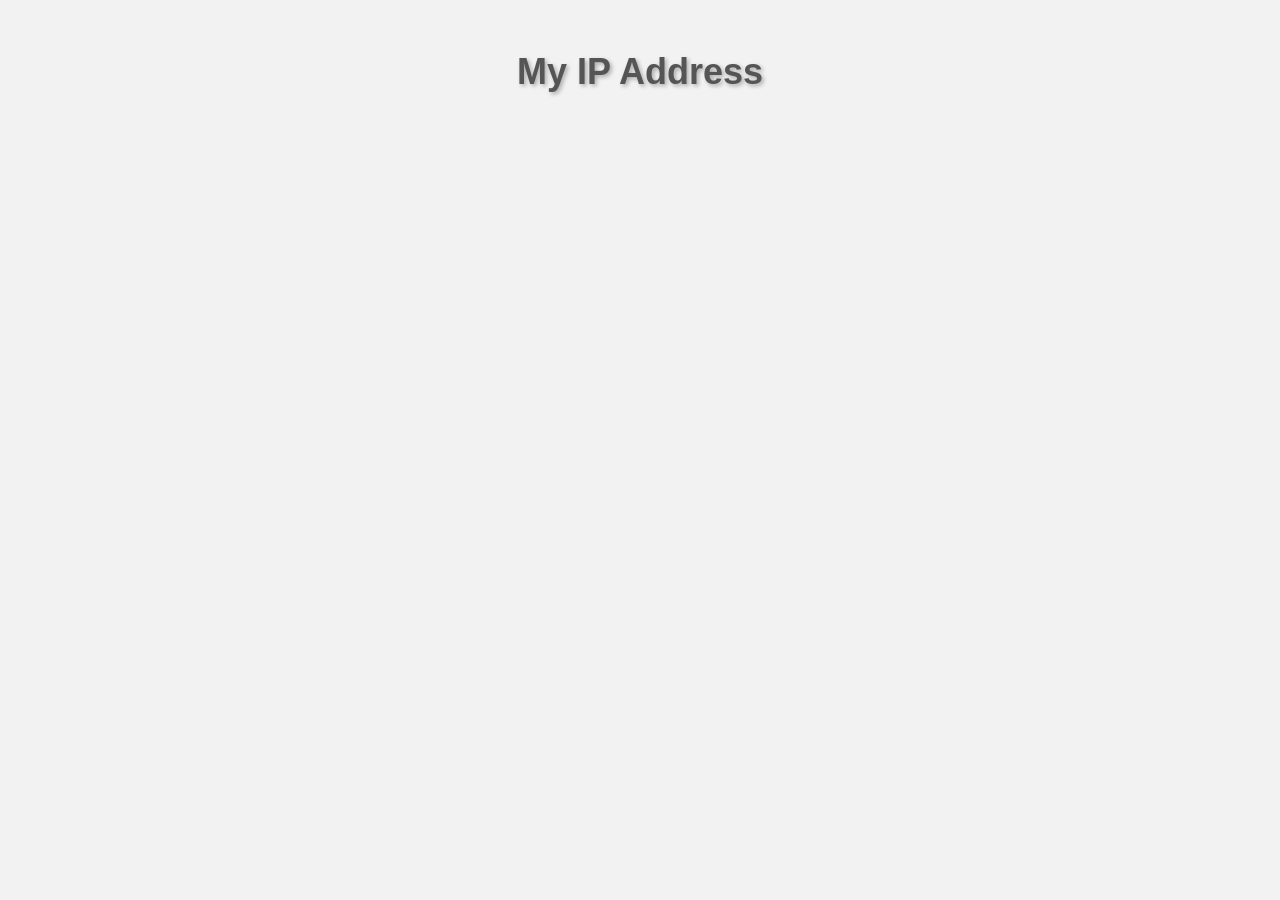
<file: What-Is-My-IP-Address /index.html>
<!DOCTYPE html>
<html>
<head>
  <title>My IP Address System</title>
  <link rel="stylesheet" href="https://stackpath.bootstrapcdn.com/bootstrap/4.5.2/css/bootstrap.min.css">
  <style>
body {
  background-color: #f2f2f2;
  color: #333;
  font-family: Arial, sans-serif;
  padding-top: 50px;
}

.container {
  max-width: 800px;
  margin: 0 auto;
  text-align: center;
}

h1 {
  font-size: 36px;
  font-weight: bold;
  margin-bottom: 30px;
  color: #555;
  text-shadow: 2px 2px 4px rgba(0, 0, 0, 0.3);
}

.ip-address {
  font-size: 28px;
  margin-bottom: 30px;
  color: #333;
}

.ip-info {
  font-size: 18px;
  text-align: left;
  margin-bottom: 30px;
}

.feature-label {
  font-weight: bold;
  color: #555;
  margin-bottom: 10px;
}

.feature-value {
  color: #777;
  margin-bottom: 20px;
}

.ip-info hr {
  border: none;
  height: 1px;
  background-color: #ddd;
  margin-top: 20px;
  margin-bottom: 20px;
}

@media (max-width: 576px) {
  .container {
    padding: 0 20px;
  }
}
  </style>
</head>
<body>
  <div class="container">
    <h1>My IP Address</h1>
    <div class="ip-address"></div>
    <div class="ip-info"></div>
  </div>

  <script src="https://code.jquery.com/jquery-3.5.1.min.js"></script>
  <script>
    $(document).ready(function() {
      var ipAddressElement = $('.ip-address');
      var ipInfoElement = $('.ip-info');

      // Make an API request to get the IP information
      $.getJSON('https://api.ipify.org?format=json', function(data) {
        var ipAddress = data.ip;
        ipAddressElement.text('Your IP address is: ' + ipAddress);

        // Make another API request to get detailed IP information
        $.getJSON('https://ipapi.co/' + ipAddress + '/json/', function(data) {
          var organizationName = data.org ? data.org : 'N/A';
          var organizationWebsite = data.website ? data.website : 'N/A';
          var organizationEmail = data.abuse_email ? data.abuse_email : 'N/A';
          var organizationPhone = data.abuse_phone ? data.abuse_phone : 'N/A';
          var organizationCountry = data.abuse_country ? data.abuse_country : 'N/A';
          var isp = data.isp ? data.isp : 'N/A';
          var ispDomain = data.domain ? data.domain : 'N/A';
          var asNumber = data.asn ? data.asn : 'N/A';
          var asOrganization = data.as_organization ? data.as_organization : 'N/A';
          var city = data.city;
          var region = data.region;
          var country = data.country_name;
          var connectionSpeed = data.connection ? data.connection : 'N/A';
          var state = data.region_code ? data.region_code : 'N/A';
          var timezone = data.timezone ? data.timezone : 'N/A';
          var localTime = data.utc_offset ? data.utc_offset : 'N/A';
          var district = data.district ? data.district : 'N/A';
          var zipCode = data.postal ? data.postal : 'N/A';
          var areaCode = data.area_code ? data.area_code : 'N/A';
          var iddCode = data.country_calling_code ? data.country_calling_code : 'N/A';
          var weatherStation = data.station ? data.station : 'N/A';
          var latitude = data.latitude ? data.latitude : 'N/A';
          var longitude = data.longitude ? data.longitude : 'N/A';
          var currency = data.currency ? data.currency : 'N/A';
          var currencySymbol = data.currency_symbol ? data.currency_symbol : 'N/A';
          var currencyCode = data.currency_code ? data.currency_code : 'N/A';
          var language = data.languages ? data.languages : 'N/A';
          var population = data.population ? data.population : 'N/A';
          var callingCode = data.country_calling_code ? data.country_calling_code : 'N/A';
          var regionCode = data.region_code ? data.region_code : 'N/A';
          var continent = data.continent_name ? data.continent_name : 'N/A';
          var continentCode = data.continent_code ? data.continent_code : 'N/A';
          var continentPopulation = data.continent_population ? data.continent_population : 'N/A';
          var regionPopulation = data.region_population ? data.region_population : 'N/A';
          var countryPopulation = data.country_population ? data.country_population : 'N/A';
          var elevation = data.elevation ? data.elevation + 'm' : 'N/A';
          var postalAddress = data.city + ', ' + data.region + ', ' + data.country_name + ', ' + data.postal;
          var mobileBrand = data.mobile_brand ? data.mobile_brand : 'N/A';
          var mcc = data.mcc ? data.mcc : 'N/A';
          var mnc = data.mnc ? data.mnc : 'N/A';
          var weatherDescription = data.weather ? data.weather.description : 'N/A';
          var weatherTemperature = data.weather ? data.weather.temperature : 'N/A';
          var weatherHumidity = data.weather ? data.weather.humidity : 'N/A';
          var weatherWindSpeed = data.weather ? data.weather.wind_speed : 'N/A';
          var weatherClouds = data.weather ? data.weather.clouds : 'N/A';
          var weatherIcon = data.weather ? data.weather.icon : 'N/A';

          ipInfoElement.html('<div class="feature-label">Organization Name:</div> ' + organizationName + '<br>' +
                             '<div class="feature-label">Organization Website:</div> ' + organizationWebsite + '<br>' +
                             '<div class="feature-label">Organization Email:</div> ' + organizationEmail + '<br>' +
                             '<div class="feature-label">Organization Phone:</div> ' + organizationPhone + '<br>' +
                             '<div class="feature-label">Organization Country:</div> ' + organizationCountry + '<br>' +
                             '<div class="feature-label">ISP:</div> ' + isp + '<br>' +
                             '<div class="feature-label">ISP Domain:</div> ' + ispDomain + '<br>' +
                             '<div class="feature-label">Autonomous System (AS) Number:</div> ' + asNumber + '<br>' +
                             '<div class="feature-label">AS Organization:</div> ' + asOrganization + '<br>' +
                             '<div class="feature-label">City:</div> ' + city + '<br>' +
                             '<div class="feature-label">Region:</div> ' + region + '<br>' +
                             '<div class="feature-label">Country:</div> ' + country + '<br>' +
                             '<div class="feature-label">Connection Speed:</div> ' + connectionSpeed + '<br>' +
                             '<div class="feature-label">State:</div> ' + state + '<br>' +
                             '<div class="feature-label">Time Zone:</div> ' + timezone + '<br>' +
                             '<div class="feature-label">Local Time:</div> ' + localTime + '<br>' +
                             '<div class="feature-label">District:</div> ' + district + '<br>' +
                             '<div class="feature-label">ZIP Code:</div> ' + zipCode + '<br>' +
                             '<div class="feature-label">Area Code:</div> ' + areaCode + '<br>' +
                             '<div class="feature-label">IDD Code:</div> ' + iddCode + '<br>' +
                             '<div class="feature-label">Weather Station:</div> ' + weatherStation + '<br>' +
                             '<div class="feature-label">Latitude:</div> ' + latitude + '<br>' +
                             '<div class="feature-label">Longitude:</div> ' + longitude + '<br>' +
                             '<div class="feature-label">Currency:</div> ' + currency + '<br>' +
                             '<div class="feature-label">Currency Symbol:</div> ' + currencySymbol + '<br>' +
                             '<div class="feature-label">Currency Code:</div> ' + currencyCode + '<br>' +
                             '<div class="feature-label">Language:</div> ' + language + '<br>' +
                             '<div class="feature-label">Population:</div> ' + population + '<br>' +
                             '<div class="feature-label">Calling Code:</div> ' + callingCode + '<br>' +
                             '<div class="feature-label">Region Code:</div> ' + regionCode + '<br>' +
                             '<div class="feature-label">Continent:</div> ' + continent + '<br>' +
                             '<div class="feature-label">Continent Code:</div> ' + continentCode + '<br>' +
                             '<div class="feature-label">Continent Population:</div> ' + continentPopulation + '<br>' +
                             '<div class="feature-label">Region Population:</div> ' + regionPopulation + '<br>' +
                             '<div class="feature-label">Country Population:</div> ' + countryPopulation + '<br>' +
                             '<div class="feature-label">Elevation:</div> ' + elevation + '<br>' +
                             '<div class="feature-label">Postal Address:</div> ' + postalAddress + '<br>' +
                             '<div class="feature-label">Mobile Brand:</div> ' + mobileBrand + '<br>' +
                             '<div class="feature-label">Mobile Country Code (MCC):</div> ' + mcc + '<br>' +
                             '<div class="feature-label">Mobile Network Code (MNC):</div> ' + mnc + '<br>' +
                             '<div class="feature-label">Weather Description:</div> ' + weatherDescription + '<br>' +
                             '<div class="feature-label">Weather Temperature:</div> ' + weatherTemperature + '<br>' +
                             '<div class="feature-label">Weather Humidity:</div> ' + weatherHumidity + '<br>' +
                             '<div class="feature-label">Weather Wind Speed:</div> ' + weatherWindSpeed + '<br>' +
                             '<div class="feature-label">Weather Clouds:</div> ' + weatherClouds + '<br>' +
                             '<div class="feature-label">Weather Icon:</div> ' + weatherIcon + '<br>');
        });
      });
    });
  </script>
</body>
</html>
</file>
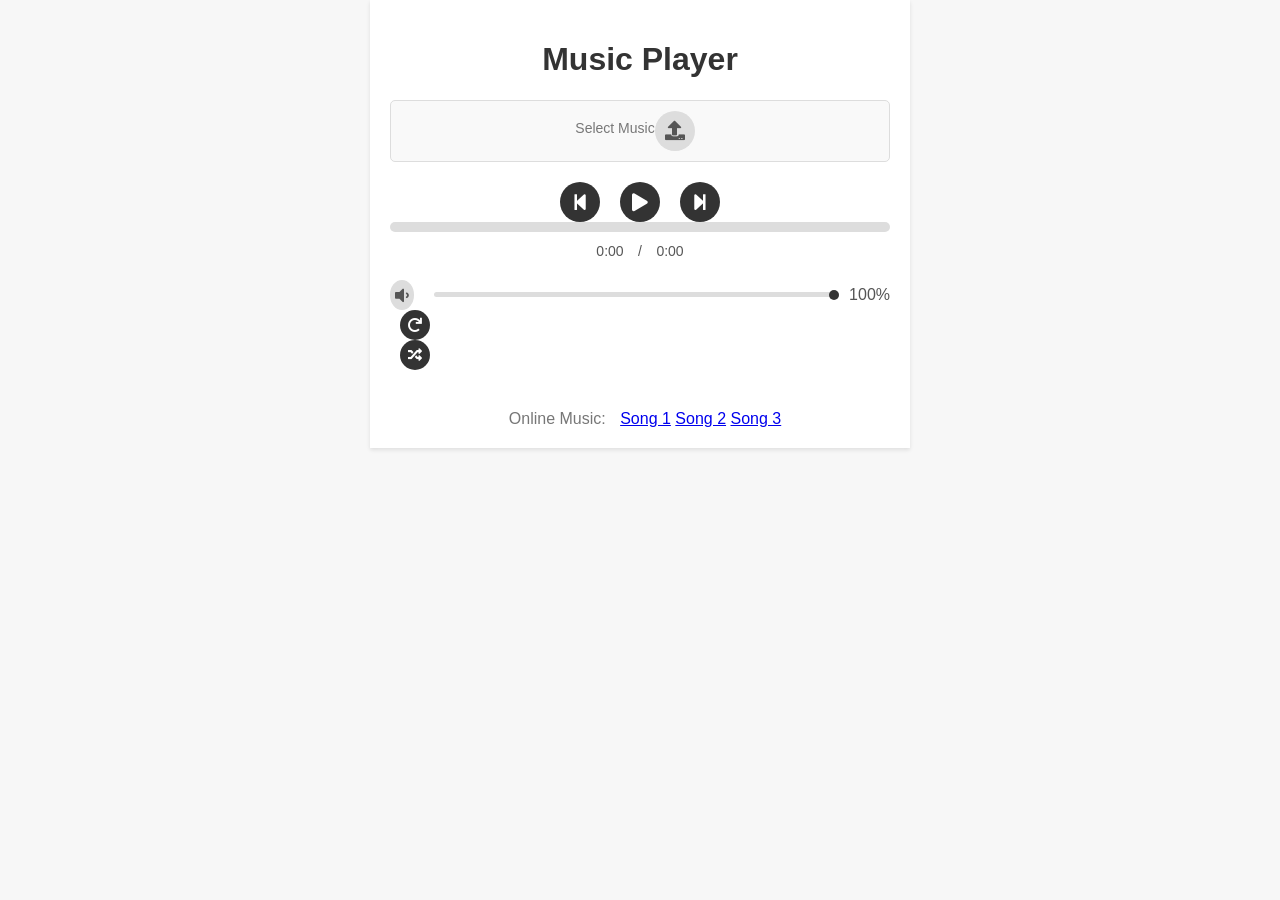
<file: Music-Player /Music-Player-index.html>
<!DOCTYPE html> 
<html>
<head>
    <title>Music Player</title>
    <link rel="stylesheet" href="https://cdnjs.cloudflare.com/ajax/libs/font-awesome/5.15.3/css/all.min.css">
    <style>
        body {
            font-family: Arial, sans-serif;
            background-color: #f7f7f7;
            margin: 0;
            padding: 0;
        }

        .container {
            max-width: 500px;
            margin: 0 auto;
            padding: 20px;
            background-color: #fff;
            box-shadow: 0 2px 4px rgba(0, 0, 0, 0.1);
        }

        h1 {
            text-align: center;
            color: #333;
        }

        .file-input-wrapper {
            position: relative;
            display: flex;
            align-items: center;
            justify-content: center;
            overflow: hidden;
            margin: 20px auto;
            padding: 10px;
            border: 1px solid #ddd;
            border-radius: 5px;
            background-color: #f9f9f9;
            cursor: pointer;
        }

        .file-input-wrapper span {
            display: block;
            margin-bottom: 5px;
            color: #777;
            font-size: 14px;
            text-align: center;
        }

        .file-input-wrapper input[type="file"] {
            position: absolute;
            top: 0;
            left: 0;
            opacity: 0;
            width: 100%;
            height: 100%;
            cursor: pointer;
        }

        .file-input-wrapper .btn-icon {
            display: flex;
            align-items: center;
            justify-content: center;
            width: 40px;
            height: 40px;
            margin-right: 10px;
            color: #555;
            font-size: 20px;
            border-radius: 50%;
            background-color: #ddd;
        }

        .file-input-wrapper .btn-icon:hover {
            background-color: #ccc;
        }

        .controls {
            display: flex;
            align-items: center;
            justify-content: center;
            margin-top: 20px;
        }

        .play-btn,
        .pause-btn,
        .next-btn,
        .prev-btn,
        .repeat-btn,
        .shuffle-btn {
            display: flex;
            align-items: center;
            justify-content: center;
            width: 40px;
            height: 40px;
            margin: 0 10px;
            cursor: pointer;
            color: #fff;
            font-size: 18px;
            border-radius: 50%;
            background-color: #333;
        }

        .play-btn:hover,
        .pause-btn:hover,
        .next-btn:hover,
        .prev-btn:hover,
        .repeat-btn:hover,
        .shuffle-btn:hover {
            background-color: #555;
        }

        .pause-btn {
            display: none;
        }

        .seek-bar {
            width: 100%;
            height: 10px;
            background-color: #ddd;
            border-radius: 5px;
        }

        .progress-bar {
            width: 0%;
            height: 100%;
            background-color: #333;
            border-radius: 5px;
        }

        .time-display {
            margin-top: 10px;
            text-align: center;
            color: #555;
        }

        .time-display span {
            display: inline-block;
            margin: 0 5px;
            font-size: 14px;
        }

        .volume-control {
            display: flex;
            align-items: center;
            justify-content: center;
            margin-top: 20px;
        }

        .volume-icon {
            display: flex;
            align-items: center;
            justify-content: center;
            width: 30px;
            height: 30px;
            margin-right: 10px;
            color: #555;
            font-size: 18px;
            border-radius: 50%;
            background-color: #ddd;
        }

        .volume-icon:hover {
            background-color: #ccc;
        }

        .volume-bar {
            flex-grow: 1;
            margin: 0 10px;
            -webkit-appearance: none;
            width: 100%;
            height: 5px;
            background-color: #ddd;
            border-radius: 2.5px;
        }

        .volume-bar::-webkit-slider-thumb {
            -webkit-appearance: none;
            appearance: none;
            width: 10px;
            height: 10px;
            border-radius: 50%;
            background-color: #333;
            cursor: pointer;
        }

        .volume-percentage {
            color: #555;
        }

        .repeat-btn,
        .shuffle-btn {
            display: flex;
            align-items: center;
            justify-content: center;
            width: 30px;
            height: 30px;
            margin: 0 10px;
            cursor: pointer;
            color: #fff;
            font-size: 14px;
            border-radius: 50%;
            background-color: #333;
        }

        .repeat-btn:hover,
        .shuffle-btn:hover {
            background-color: #555;
        }

        .selected-music {
            text-align: center;
            margin-top: 20px;
            color: #555;
        }

        .online-music {
            margin-top: 40px;
            text-align: center;
            color: #777;
        }

        .online-music span {
            display: inline-block;
            margin: 0 10px;
        }
    </style>
</head>
<body>
    <div class="container">
        <h1>Music Player</h1>
        <div class="file-input-wrapper">
            <span>Select Music</span>
            <label class="btn-icon" for="music-input"><i class="fas fa-upload"></i></label>
            <input type="file" id="music-input" accept=".mp3, .wav">
        </div>
        <audio id="music-player"></audio>

        <div class="controls">
            <div class="prev-btn"><i class="fas fa-step-backward"></i></div>
            <div class="play-btn"><i class="fas fa-play"></i></div>
            <div class="pause-btn"><i class="fas fa-pause"></i></div>
            <div class="next-btn"><i class="fas fa-step-forward"></i></div>
        </div>

        <div class="seek-bar">
            <div class="progress-bar"></div>
        </div>

        <div class="time-display">
            <span class="current-time">0:00</span>
            <span class="timer">/</span>
            <span class="total-time">0:00</span>
        </div>

        <div class="volume-control">
            <div class="volume-icon">
                <i class="fas fa-volume-down"></i>
            </div>
            <input type="range" class="volume-bar" min="0" max="1" step="0.1" value="1">
            <span class="volume-percentage">100%</span>
        </div>

        <div class="repeat-btn"><i class="fas fa-redo"></i></div>
        <div class="shuffle-btn"><i class="fas fa-random"></i></div>

        <div class="selected-music">
            <span id="selected-music-name"></span>
        </div>

        <div class="online-music">
            <span>Online Music:</span>
            <a href="#" class="online-music-link">Song 1</a>
            <a href="#" class="online-music-link">Song 2</a>
            <a href="#" class="online-music-link">Song 3</a>
        </div>
    </div>

    <script>
        window.onload = function() {
            var musicInput = document.getElementById('music-input');
            var musicPlayer = document.getElementById('music-player');
            var playBtn = document.querySelector('.play-btn');
            var pauseBtn = document.querySelector('.pause-btn');
            var progressBar = document.querySelector('.progress-bar');
            var currentTimeDisplay = document.querySelector('.current-time');
            var totalTimeDisplay = document.querySelector('.total-time');
            var volumeBar = document.querySelector('.volume-bar');
            var volumeIcon = document.querySelector('.volume-icon');
            var volumePercentage = document.querySelector('.volume-percentage');
            var repeatBtn = document.querySelector('.repeat-btn');
            var shuffleBtn = document.querySelector('.shuffle-btn');
            var prevBtn = document.querySelector('.prev-btn');
            var nextBtn = document.querySelector('.next-btn');
            var selectedMusicName = document.getElementById('selected-music-name');

            musicInput.addEventListener('change', function(event) {
                var file = event.target.files[0];
                var fileURL = URL.createObjectURL(file);
                musicPlayer.src = fileURL;
                selectedMusicName.textContent = file.name;
            });

            playBtn.addEventListener('click', function() {
                musicPlayer.play();
                playBtn.style.display = 'none';
                pauseBtn.style.display = 'inline-block';
            });

            pauseBtn.addEventListener('click', function() {
                musicPlayer.pause();
                pauseBtn.style.display = 'none';
                playBtn.style.display = 'inline-block';
            });

            musicPlayer.addEventListener('timeupdate', function() {
                var currentTime = musicPlayer.currentTime;
                var totalTime = musicPlayer.duration;
                var progress = (currentTime / totalTime) * 100;

                progressBar.style.width = progress + '%';
                currentTimeDisplay.textContent = formatTime(currentTime);
                totalTimeDisplay.textContent = formatTime(totalTime);
            });

            volumeBar.addEventListener('input', function() {
                var volume = volumeBar.value;
                musicPlayer.volume = volume;
                var volumePercentageValue = volume * 100;
                volumePercentage.textContent = volumePercentageValue.toFixed(0) + '%';

                if (volume === '0') {
                    volumeIcon.innerHTML = '<i class="fas fa-volume-off"></i>';
                } else if (volume < 0.5) {
                    volumeIcon.innerHTML = '<i class="fas fa-volume-down"></i>';
                } else {
                    volumeIcon.innerHTML = '<i class="fas fa-volume-up"></i>';
                }
            });

            repeatBtn.addEventListener('click', function() {
                if (musicPlayer.loop) {
                    musicPlayer.loop = false;
                    repeatBtn.classList.remove('active');
                } else {
                    musicPlayer.loop = true;
                    repeatBtn.classList.add('active');
                }
            });

            shuffleBtn.addEventListener('click', function() {
                if (musicPlayer.shuffle) {
                    musicPlayer.shuffle = false;
                    shuffleBtn.classList.remove('active');
                } else {
                    musicPlayer.shuffle = true;
                    shuffleBtn.classList.add('active');
                }
            });

            function formatTime(time) {
                var minutes = Math.floor(time / 60);
                var seconds = Math.floor(time % 60);
                if (seconds < 10) {
                    seconds = '0' + seconds;
                }
                return minutes + ':' + seconds;
            }
        };
    </script>
</body>
</html>
</file>
